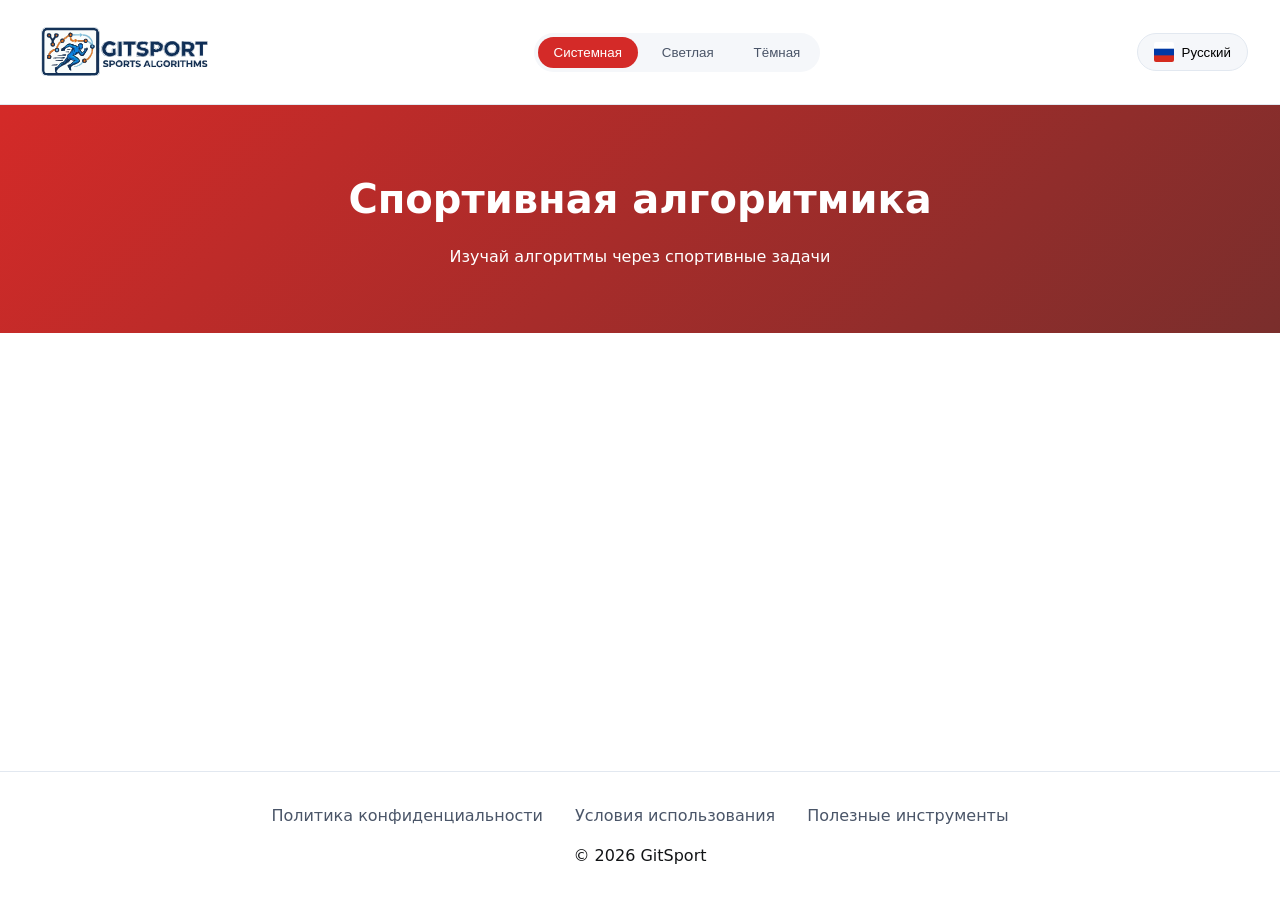
<file: index.html>
<!DOCTYPE html>
<html lang="ru" class="light">
<head>
    <meta charset="UTF-8">
    <meta name="viewport" content="width=device-width, initial-scale=1.0, viewport-fit=cover, user-scalable=yes">
    <meta name="google" content="notranslate">
    <meta name="referrer" content="strict-origin-when-cross-origin">
    <meta name="format-detection" content="telephone=no">
    <meta name="mobile-web-app-capable" content="yes">
    <meta name="apple-mobile-web-app-capable" content="yes">
    <meta name="theme-color" media="(prefers-color-scheme: light)" content="#ffffff">
    <meta name="theme-color" media="(prefers-color-scheme: dark)" content="#121416">
    <meta name="description" content="Спортивная алгоритмика – изучай алгоритмы и структуры данных на примере спортивных задач. Интерактивные визуализации, поддержка 27 языков.">
    <meta name="keywords" content="алгоритмы, спорт, программирование, обучение, IT, спортивная аналитика">
    <meta name="author" content="gitsport">
    <meta name="robots" content="index, follow">
	<meta name="google-site-verification" content="wH9agZ1jCtbwjoILI4Ds2IPAtlupiAVBGaOBYqVKOjc" />
	<meta name="yandex-verification" content="e672b89a14c5e03f" />
	<meta name="p:domain_verify" content="9713b4cb88685060920055e801788391"/>
    <link rel="canonical" href="https://gitsport.github.io/">
	<!-- Yandex.Metrika counter -->
	<script type="text/javascript">
		(function(m,e,t,r,i,k,a){
			m[i]=m[i]||function(){(m[i].a=m[i].a||[]).push(arguments)};
			m[i].l=1*new Date();
			for (var j = 0; j < document.scripts.length; j++) {if (document.scripts[j].src === r) { return; }}
			k=e.createElement(t),a=e.getElementsByTagName(t)[0],k.async=1,k.src=r,a.parentNode.insertBefore(k,a)
		})(window, document,'script','https://mc.yandex.ru/metrika/tag.js?id=109164275', 'ym');

		ym(109164275, 'init', {ssr:true, webvisor:true, clickmap:true, ecommerce:"dataLayer", referrer: document.referrer, url: location.href, accurateTrackBounce:true, trackLinks:true});
	</script>
	<noscript><div><img src="https://mc.yandex.ru/watch/109164275" style="position:absolute; left:-9999px;" alt="" /></div></noscript>
	<!-- /Yandex.Metrika counter -->
	
	<!-- Google Tag Manager -->
	<script>(function(w,d,s,l,i){w[l]=w[l]||[];w[l].push({'gtm.start':
	new Date().getTime(),event:'gtm.js'});var f=d.getElementsByTagName(s)[0],
	j=d.createElement(s),dl=l!='dataLayer'?'&l='+l:'';j.async=true;j.src=
	'https://www.googletagmanager.com/gtm.js?id='+i+dl;f.parentNode.insertBefore(j,f);
	})(window,document,'script','dataLayer','GTM-56894BST');</script>
	<!-- End Google Tag Manager -->

	
	<!-- Google tag (gtag.js) -->
	<script async src="https://www.googletagmanager.com/gtag/js?id=G-TEQKZB3F51"></script>
	<script>
	  window.dataLayer = window.dataLayer || [];
	  function gtag(){dataLayer.push(arguments);}
	  gtag('js', new Date());

	  gtag('config', 'G-TEQKZB3F51');
	</script>
	
	<!-- Clarity tracking code for https://gitsport.github.io/ -->
	<script>
		(function(c,l,a,r,i,t,y){
			c[a]=c[a]||function(){(c[a].q=c[a].q||[]).push(arguments)};
			t=l.createElement(r);t.async=1;t.src="https://www.clarity.ms/tag/"+i+"?ref=bwt";
			y=l.getElementsByTagName(r)[0];y.parentNode.insertBefore(t,y);
		})(window, document, "clarity", "script", "wq0dc1v8ar");
	</script>
    
    <!-- Open Graph -->
    <meta property="og:title" content="Спортивная алгоритмика">
    <meta property="og:description" content="Изучай алгоритмы через спорт!">
    <meta property="og:type" content="website">
    <meta property="og:url" content="https://gitsport.github.io/">
    <meta property="og:image" content="https://gitsport.github.io/assets/favicon/android-chrome-1024x1024.png">
    <meta property="og:locale" content="ru_RU">
    <meta property="og:site_name" content="Спортивная алгоритмика">
    
    <!-- Twitter Card -->
    <meta name="twitter:card" content="summary_large_image">
    <meta name="twitter:title" content="Спортивная алгоритмика">
    <meta name="twitter:description" content="Алгоритмы и спорт вместе">
    <meta name="twitter:image" content="https://gitsport.github.io/assets/favicon/maskable-icon-1024x1024.png">
    
    <!-- Schema.org (JSON-LD) -->
    <script type="application/ld+json">
    {
      "@context": "https://schema.org",
      "@type": "WebSite",
      "name": "Спортивная алгоритмика",
      "url": "https://gitsport.github.io/",
      "description": "Обучение алгоритмам через спортивные примеры",
      "inLanguage": "ru",
      "author": {
        "@type": "Organization",
        "name": "gitsport"
      }
    }
    </script>
    
    <!-- Favicons (все 58) -->
    <link rel="icon" type="image/svg+xml" href="/assets/favicon/favicon.svg">
    <link rel="alternate icon" href="/assets/favicon/favicon.ico" sizes="any">
    <link rel="icon" type="image/png" sizes="16x16" href="/assets/favicon/favicon-16x16.png">
    <link rel="icon" type="image/png" sizes="32x32" href="/assets/favicon/favicon-32x32.png">
    <link rel="icon" type="image/webp" sizes="16x16" href="/assets/favicon/favicon-16x16.webp">
    <link rel="icon" type="image/webp" sizes="32x32" href="/assets/favicon/favicon-32x32.webp">
    <link rel="icon" type="image/webp" sizes="48x48" href="/assets/favicon/favicon-48x48.webp">
    <link rel="icon" type="image/png" sizes="48x48" href="/assets/favicon/favicon-48x48.png">
    <link rel="icon" type="image/png" sizes="96x96" href="/assets/favicon/favicon-96x96.png">
    <link rel="icon" type="image/ico" sizes="16x16" href="/assets/favicon/favicon-16x16.ico">
    <link rel="icon" type="image/ico" sizes="32x32" href="/assets/favicon/favicon-32x32.ico">
    <link rel="icon" type="image/ico" sizes="48x48" href="/assets/favicon/favicon-48x48.ico">
    <link rel="icon" type="image/ico" sizes="120x120" href="/assets/favicon/favicon-120x120.ico">
    <link rel="icon" type="image/ico" sizes="180x180" href="/assets/favicon/favicon-180x180.ico">
    <link rel="apple-touch-icon" sizes="57x57" href="/assets/favicon/apple-touch-icon-57x57.png">
    <link rel="apple-touch-icon" sizes="60x60" href="/assets/favicon/apple-touch-icon-60x60.png">
    <link rel="apple-touch-icon" sizes="72x72" href="/assets/favicon/apple-touch-icon-72x72.png">
    <link rel="apple-touch-icon" sizes="76x76" href="/assets/favicon/apple-touch-icon-76x76.png">
    <link rel="apple-touch-icon" sizes="114x114" href="/assets/favicon/apple-touch-icon-114x114.png">
    <link rel="apple-touch-icon" sizes="120x120" href="/assets/favicon/apple-touch-icon-120x120.png">
    <link rel="apple-touch-icon" sizes="144x144" href="/assets/favicon/apple-touch-icon-144x144.png">
    <link rel="apple-touch-icon" sizes="152x152" href="/assets/favicon/apple-touch-icon-152x152.png">
    <link rel="apple-touch-icon" sizes="167x167" href="/assets/favicon/apple-touch-icon-167x167.png">
    <link rel="apple-touch-icon" sizes="180x180" href="/assets/favicon/apple-touch-icon-180x180.png">
    <link rel="apple-touch-icon" href="/assets/favicon/apple-touch-icon.png">
    <link rel="mask-icon" href="/assets/favicon/safari-pinned-tab.svg" color="#d42a28">
    <link rel="manifest" href="/manifest.json">
    <meta name="msapplication-TileColor" content="#ffffff">
    <meta name="msapplication-TileImage" content="/assets/favicon/mstile-150x150.png">
    <meta name="msapplication-square70x70logo" content="/assets/favicon/mstile-70x70.png">
    <meta name="msapplication-square150x150logo" content="/assets/favicon/mstile-150x150.png">
    <meta name="msapplication-square310x310logo" content="/assets/favicon/mstile-310x310.png">
    <link rel="apple-touch-icon-precomposed" sizes="144x144" href="/assets/favicon/apple-icon-144x144.png">
    <link rel="apple-touch-icon-precomposed" sizes="152x152" href="/assets/favicon/apple-icon-152x152.png">
    <link rel="apple-touch-icon-precomposed" sizes="180x180" href="/assets/favicon/apple-icon-180x180.png">
    <link rel="icon" type="image/png" sizes="36x36" href="/assets/favicon/android-chrome-36x36.png">
    <link rel="icon" type="image/png" sizes="48x48" href="/assets/favicon/android-chrome-48x48.png">
    <link rel="icon" type="image/png" sizes="72x72" href="/assets/favicon/android-chrome-72x72.png">
    <link rel="icon" type="image/png" sizes="96x96" href="/assets/favicon/android-chrome-96x96.png">
    <link rel="icon" type="image/png" sizes="144x144" href="/assets/favicon/android-chrome-144x144.png">
    <link rel="icon" type="image/png" sizes="168x168" href="/assets/favicon/android-chrome-168x168.png">
    <link rel="icon" type="image/png" sizes="192x192" href="/assets/favicon/android-chrome-192x192.png">
    <link rel="icon" type="image/png" sizes="256x256" href="/assets/favicon/android-chrome-256x256.png">
    <link rel="icon" type="image/png" sizes="384x384" href="/assets/favicon/android-chrome-384x384.png">
    <link rel="icon" type="image/png" sizes="512x512" href="/assets/favicon/android-chrome-512x512.png">
    <link rel="icon" type="image/png" sizes="1024x1024" href="/assets/favicon/android-chrome-1024x1024.png">
    <link rel="icon" type="image/png" sizes="120x120" href="/assets/favicon/favicon-120x120.png">
    <link rel="icon" type="image/webp" sizes="120x120" href="/assets/favicon/favicon-120x120.webp">
    <link rel="icon" type="image/png" sizes="180x180" href="/assets/favicon/favicon-180x180.png">
    <link rel="icon" type="image/webp" sizes="180x180" href="/assets/favicon/favicon-180x180.webp">
    <link rel="apple-touch-icon" sizes="57x57" href="/assets/favicon/apple-icon-57x57.png">
    <link rel="apple-touch-icon" sizes="60x60" href="/assets/favicon/apple-icon-60x60.png">
    <link rel="apple-touch-icon" sizes="72x72" href="/assets/favicon/apple-icon-72x72.png">
    <link rel="apple-touch-icon" sizes="76x76" href="/assets/favicon/apple-icon-76x76.png">
    <link rel="apple-touch-icon" sizes="114x114" href="/assets/favicon/apple-icon-114x114.png">
    <link rel="apple-touch-icon" sizes="120x120" href="/assets/favicon/apple-icon-120x120.png">
    <link rel="maskable-icon" sizes="192x192" href="/assets/favicon/maskable-icon-192x192.png">
    <link rel="maskable-icon" sizes="512x512" href="/assets/favicon/maskable-icon-512x512.png">
    <link rel="maskable-icon" sizes="1024x1024" href="/assets/favicon/maskable-icon-1024x1024.png">
    <link rel="shortcut icon" href="/assets/favicon/favicon.ico" type="image/x-icon">
    
    <!-- Preconnect & DNS prefetch -->
    <link rel="dns-prefetch" href="https://gitsport.github.io">
    <link rel="preconnect" href="https://gitsport.github.io">
    
    <link rel="stylesheet" href="/css/main.css">
    <script src="/js/i18n.js" defer></script>
    <script src="/js/themes.js" defer></script>
    <script src="/js/useful.js" defer></script>
	<script src="/js/main.js" defer></script>
</head>
<body>
	<!-- Google Tag Manager (noscript) -->
	<noscript><iframe src="https://www.googletagmanager.com/ns.html?id=GTM-56894BST"
	height="0" width="0" style="display:none;visibility:hidden"></iframe></noscript>
	<!-- End Google Tag Manager (noscript) -->
    <div class="app">
        <header class="header">
            <div class="header__container">
                <a href="/" class="logo-link" id="logoLink">
					<img src="/assets/logo/logo_EN.svg" alt="GitSport" class="logo__img" id="logoImg">
				</a>
                <div class="theme-switcher">
                    <button class="theme-btn" data-theme="system">Системная</button>
                    <button class="theme-btn" data-theme="light">Светлая</button>
                    <button class="theme-btn" data-theme="dark">Тёмная</button>
                </div>
                <div class="lang-selector">
                    <button class="lang-btn" id="langBtn">
                        <img src="/assets/flags/ru.png" alt="ru" class="flag-icon" id="currentFlag">
                        <span id="currentLangName">Русский</span>
                    </button>
                    <div class="lang-dropdown" id="langDropdown">
                        <!-- список языков будет заполнен JS -->
                    </div>
                </div>
            </div>
        </header>
        <main class="main">
            <section class="hero">
                <h1 id="heroTitle">Спортивная алгоритмика</h1>
                <p id="heroDesc">Изучай алгоритмы через спортивные задачи</p>
            </section>
            <section class="algorithms-grid" id="algorithmsGrid">
                <!-- Карточки алгоритмов будут динамически создаваться через JS на основе переводов -->
            </section>
        </main>
        <footer class="footer">
            <div class="footer__links">
                <a href="/privacy" id="privacyLink">Политика конфиденциальности</a>
                <a href="/tos" id="tosLink">Условия использования</a>
                <a href="/useful" id="usefulLink">Полезные инструменты</a>
            </div>
            <div class="footer__copyright" id="copyright">© 2026 GitSport</div>
        </footer>
    </div>
</body>
</html>
</file>
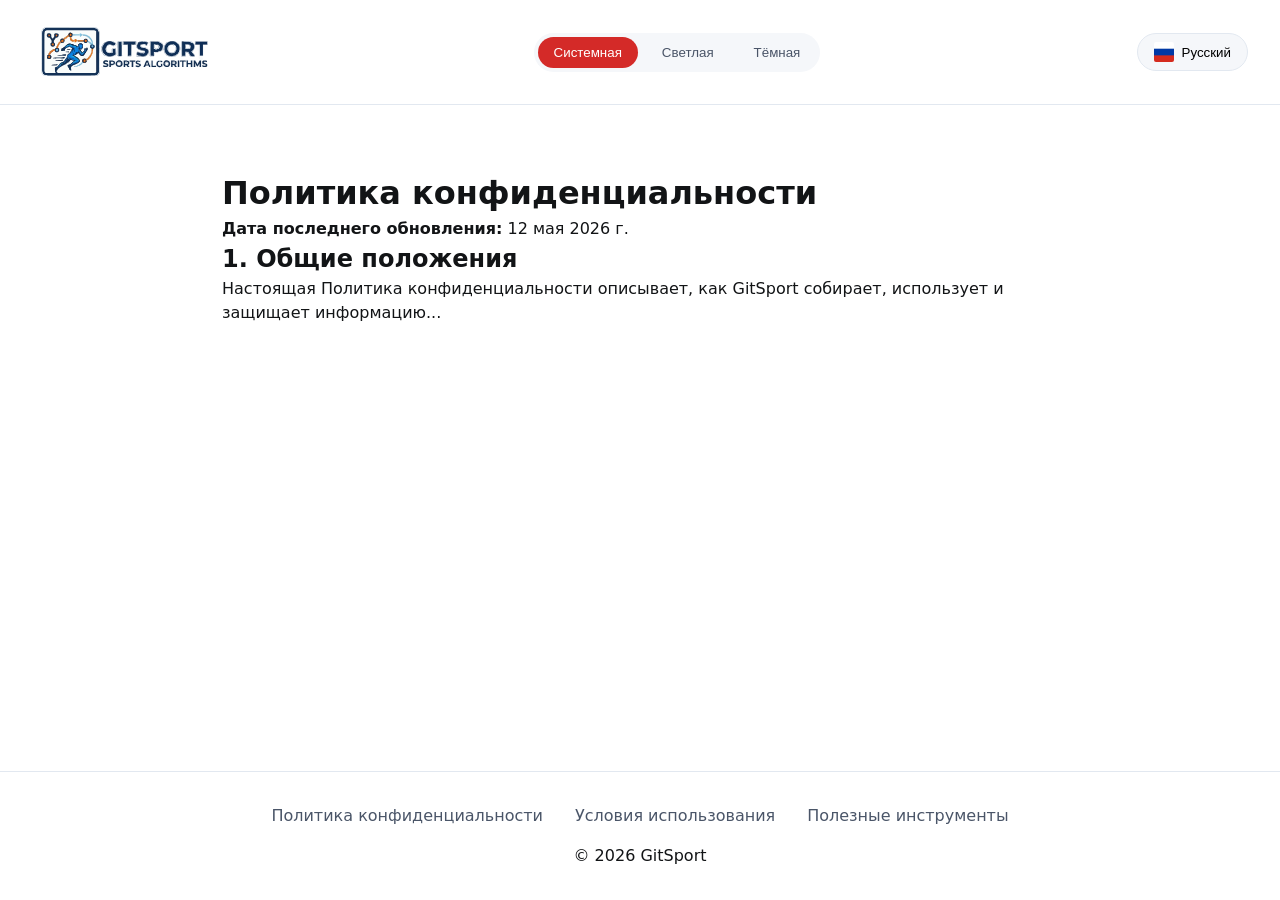
<file: privacy/index.html>
<!DOCTYPE html>
<html lang="ru" class="light">
<head>
    <meta charset="UTF-8">
    <meta name="viewport" content="width=device-width, initial-scale=1.0">
    <title>Политика конфиденциальности - GitSport</title>
    <link rel="icon" type="image/svg+xml" href="/assets/favicon/favicon.svg">
    <link rel="apple-touch-icon" href="/assets/favicon/apple-touch-icon.png">
    <meta name="description" content="Политика обработки персональных данных GitSport">
    <meta property="og:title" content="Политика конфиденциальности">
    <meta property="og:type" content="website">
    <meta property="og:url" content="https://gitsport.github.io/privacy">
	<meta name="google-site-verification" content="wH9agZ1jCtbwjoILI4Ds2IPAtlupiAVBGaOBYqVKOjc" />
	<meta name="yandex-verification" content="e672b89a14c5e03f" />
	<meta name="p:domain_verify" content="9713b4cb88685060920055e801788391"/>
    <link rel="stylesheet" href="/css/main.css">
    <script src="/js/i18n.js" defer></script>
    <script src="/js/themes.js" defer></script>
    <script src="/js/useful.js" defer></script>
	<script src="/js/main.js" defer></script>
	<!-- Yandex.Metrika counter -->
	<script type="text/javascript">
		(function(m,e,t,r,i,k,a){
			m[i]=m[i]||function(){(m[i].a=m[i].a||[]).push(arguments)};
			m[i].l=1*new Date();
			for (var j = 0; j < document.scripts.length; j++) {if (document.scripts[j].src === r) { return; }}
			k=e.createElement(t),a=e.getElementsByTagName(t)[0],k.async=1,k.src=r,a.parentNode.insertBefore(k,a)
		})(window, document,'script','https://mc.yandex.ru/metrika/tag.js?id=109164275', 'ym');

		ym(109164275, 'init', {ssr:true, webvisor:true, clickmap:true, ecommerce:"dataLayer", referrer: document.referrer, url: location.href, accurateTrackBounce:true, trackLinks:true});
	</script>
	<noscript><div><img src="https://mc.yandex.ru/watch/109164275" style="position:absolute; left:-9999px;" alt="" /></div></noscript>
	<!-- /Yandex.Metrika counter -->
	
	<!-- Google Tag Manager -->
	<script>(function(w,d,s,l,i){w[l]=w[l]||[];w[l].push({'gtm.start':
	new Date().getTime(),event:'gtm.js'});var f=d.getElementsByTagName(s)[0],
	j=d.createElement(s),dl=l!='dataLayer'?'&l='+l:'';j.async=true;j.src=
	'https://www.googletagmanager.com/gtm.js?id='+i+dl;f.parentNode.insertBefore(j,f);
	})(window,document,'script','dataLayer','GTM-56894BST');</script>
	<!-- End Google Tag Manager -->

	
	<!-- Google tag (gtag.js) -->
	<script async src="https://www.googletagmanager.com/gtag/js?id=G-TEQKZB3F51"></script>
	<script>
	  window.dataLayer = window.dataLayer || [];
	  function gtag(){dataLayer.push(arguments);}
	  gtag('js', new Date());

	  gtag('config', 'G-TEQKZB3F51');
	</script>
	
	<!-- Clarity tracking code for https://gitsport.github.io/ -->
	<script>
		(function(c,l,a,r,i,t,y){
			c[a]=c[a]||function(){(c[a].q=c[a].q||[]).push(arguments)};
			t=l.createElement(r);t.async=1;t.src="https://www.clarity.ms/tag/"+i+"?ref=bwt";
			y=l.getElementsByTagName(r)[0];y.parentNode.insertBefore(t,y);
		})(window, document, "clarity", "script", "wq0dc1v8ar");
	</script>
	
</head>
<body>
	<!-- Google Tag Manager (noscript) -->
	<noscript><iframe src="https://www.googletagmanager.com/ns.html?id=GTM-56894BST"
	height="0" width="0" style="display:none;visibility:hidden"></iframe></noscript>
	<!-- End Google Tag Manager (noscript) -->
    <div class="app">
        <header class="header">
			<div class="header__container">
				<a href="/" class="logo-link" id="logoLink">
					<img src="/assets/logo/logo_EN.svg" alt="GitSport" class="logo__img" id="logoImg">
				</a>
				<div class="theme-switcher">
					<button class="theme-btn" data-theme="system">Системная</button>
					<button class="theme-btn" data-theme="light">Светлая</button>
					<button class="theme-btn" data-theme="dark">Тёмная</button>
				</div>
				<div class="lang-selector">
					<button class="lang-btn" id="langBtn">
						<img src="/assets/flags/ru.png" alt="ru" class="flag-icon" id="currentFlag">
						<span id="currentLangName">Русский</span>
					</button>
					<div class="lang-dropdown" id="langDropdown"></div>
				</div>
			</div>
		</header>
			<main style="max-width: 900px; margin: 2rem auto; padding: 2rem;">
				<h1 data-i18n="privacy_title">Политика конфиденциальности</h1>
				<div class="privacy-content" data-i18n="privacy_content">
					<!-- fallback контент, который будет заменён -->
					<p><strong>Дата последнего обновления:</strong> 12 мая 2026 г.</p>
					<h2>1. Общие положения</h2>
					<p>Настоящая Политика конфиденциальности описывает, как GitSport собирает, использует и защищает информацию...</p>
				</div>
			</main>
        <footer class="footer">
            <div class="footer__links">
                <a href="/privacy">Политика конфиденциальности</a>
                <a href="/tos">Условия использования</a>
                <a href="/useful">Полезные инструменты</a>
            </div>
            <div class="footer__copyright">© 2026 GitSport</div>
        </footer>
    </div>
    <script>
        if (typeof initThemes === 'function') initThemes();
        if (typeof initLanguageSelector === 'function') initLanguageSelector();
    </script>
</body>
</html>
</file>
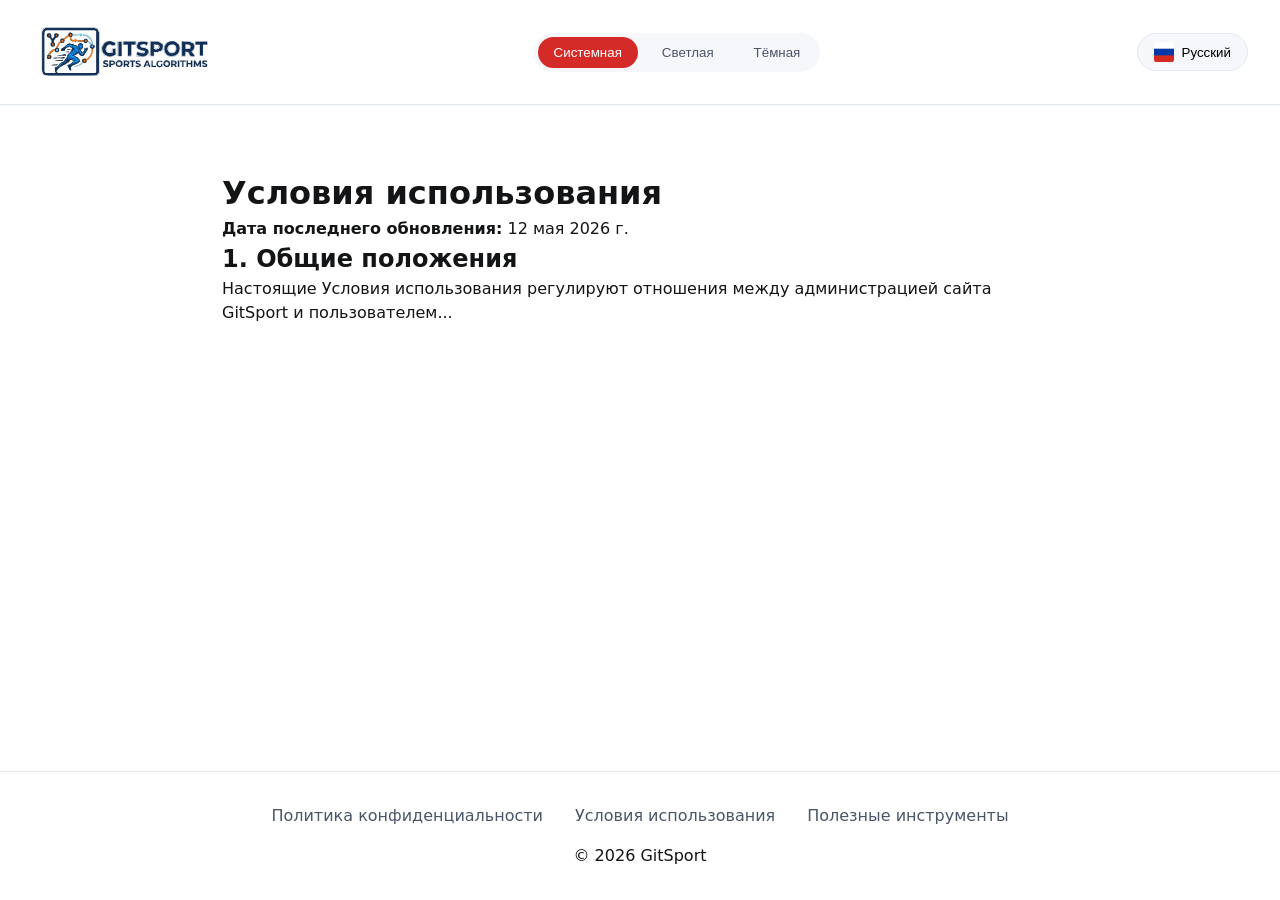
<file: tos/index.html>
<!DOCTYPE html>
<html lang="ru" class="light">
<head>
    <meta charset="UTF-8">
    <meta name="viewport" content="width=device-width, initial-scale=1.0">
    <title>Условия использования - GitSport</title>
    <!-- Минимальный набор favicon -->
    <link rel="icon" type="image/svg+xml" href="/assets/favicon/favicon.svg">
    <link rel="apple-touch-icon" href="/assets/favicon/apple-touch-icon.png">
    <link rel="manifest" href="/manifest.json">
    <meta name="description" content="Условия использования сервиса GitSport">
    <meta property="og:title" content="Условия использования">
    <meta property="og:type" content="website">
    <meta property="og:url" content="https://gitsport.github.io/tos">
	<meta name="google-site-verification" content="wH9agZ1jCtbwjoILI4Ds2IPAtlupiAVBGaOBYqVKOjc" />
	<meta name="yandex-verification" content="e672b89a14c5e03f" />
	<meta name="p:domain_verify" content="9713b4cb88685060920055e801788391"/>
    <link rel="stylesheet" href="/css/main.css">
    <script src="/js/i18n.js" defer></script>
    <script src="/js/themes.js" defer></script>
    <script src="/js/useful.js" defer></script>
	<script src="/js/main.js" defer></script>
	<!-- Yandex.Metrika counter -->
	<script type="text/javascript">
		(function(m,e,t,r,i,k,a){
			m[i]=m[i]||function(){(m[i].a=m[i].a||[]).push(arguments)};
			m[i].l=1*new Date();
			for (var j = 0; j < document.scripts.length; j++) {if (document.scripts[j].src === r) { return; }}
			k=e.createElement(t),a=e.getElementsByTagName(t)[0],k.async=1,k.src=r,a.parentNode.insertBefore(k,a)
		})(window, document,'script','https://mc.yandex.ru/metrika/tag.js?id=109164275', 'ym');

		ym(109164275, 'init', {ssr:true, webvisor:true, clickmap:true, ecommerce:"dataLayer", referrer: document.referrer, url: location.href, accurateTrackBounce:true, trackLinks:true});
	</script>
	<noscript><div><img src="https://mc.yandex.ru/watch/109164275" style="position:absolute; left:-9999px;" alt="" /></div></noscript>
	<!-- /Yandex.Metrika counter -->
	
	<!-- Google Tag Manager -->
	<script>(function(w,d,s,l,i){w[l]=w[l]||[];w[l].push({'gtm.start':
	new Date().getTime(),event:'gtm.js'});var f=d.getElementsByTagName(s)[0],
	j=d.createElement(s),dl=l!='dataLayer'?'&l='+l:'';j.async=true;j.src=
	'https://www.googletagmanager.com/gtm.js?id='+i+dl;f.parentNode.insertBefore(j,f);
	})(window,document,'script','dataLayer','GTM-56894BST');</script>
	<!-- End Google Tag Manager -->

	
	<!-- Google tag (gtag.js) -->
	<script async src="https://www.googletagmanager.com/gtag/js?id=G-TEQKZB3F51"></script>
	<script>
	  window.dataLayer = window.dataLayer || [];
	  function gtag(){dataLayer.push(arguments);}
	  gtag('js', new Date());

	  gtag('config', 'G-TEQKZB3F51');
	</script>
	
	<!-- Clarity tracking code for https://gitsport.github.io/ -->
	<script>
		(function(c,l,a,r,i,t,y){
			c[a]=c[a]||function(){(c[a].q=c[a].q||[]).push(arguments)};
			t=l.createElement(r);t.async=1;t.src="https://www.clarity.ms/tag/"+i+"?ref=bwt";
			y=l.getElementsByTagName(r)[0];y.parentNode.insertBefore(t,y);
		})(window, document, "clarity", "script", "wq0dc1v8ar");
	</script>
	
</head>
<body>
	<!-- Google Tag Manager (noscript) -->
	<noscript><iframe src="https://www.googletagmanager.com/ns.html?id=GTM-56894BST"
	height="0" width="0" style="display:none;visibility:hidden"></iframe></noscript>
	<!-- End Google Tag Manager (noscript) -->
    <div class="app">
        <header class="header">
			<div class="header__container">
				<a href="/" class="logo-link" id="logoLink">
					<img src="/assets/logo/logo_EN.svg" alt="GitSport" class="logo__img" id="logoImg">
				</a>
				<div class="theme-switcher">
					<button class="theme-btn" data-theme="system">Системная</button>
					<button class="theme-btn" data-theme="light">Светлая</button>
					<button class="theme-btn" data-theme="dark">Тёмная</button>
				</div>
				<div class="lang-selector">
					<button class="lang-btn" id="langBtn">
						<img src="/assets/flags/ru.png" alt="ru" class="flag-icon" id="currentFlag">
						<span id="currentLangName">Русский</span>
					</button>
					<div class="lang-dropdown" id="langDropdown"></div>
				</div>
			</div>
		</header>
			<main style="max-width: 900px; margin: 2rem auto; padding: 2rem;">
				<h1 data-i18n="tos_title">Условия использования</h1>
				<div class="tos-content" data-i18n="tos_content">
					<p><strong>Дата последнего обновления:</strong> 12 мая 2026 г.</p>
					<h2>1. Общие положения</h2>
					<p>Настоящие Условия использования регулируют отношения между администрацией сайта GitSport и пользователем...</p>
				</div>
			</main>
        <footer class="footer">
            <div class="footer__links">
                <a href="/privacy">Политика конфиденциальности</a>
                <a href="/tos">Условия использования</a>
                <a href="/useful">Полезные инструменты</a>
            </div>
            <div class="footer__copyright">© 2026 GitSport</div>
        </footer>
    </div>
    <script>
        // минимальная инициализация тем и языка
        if (typeof initThemes === 'function') initThemes();
        if (typeof initLanguageSelector === 'function') initLanguageSelector();
    </script>
</body>
</html>
</file>
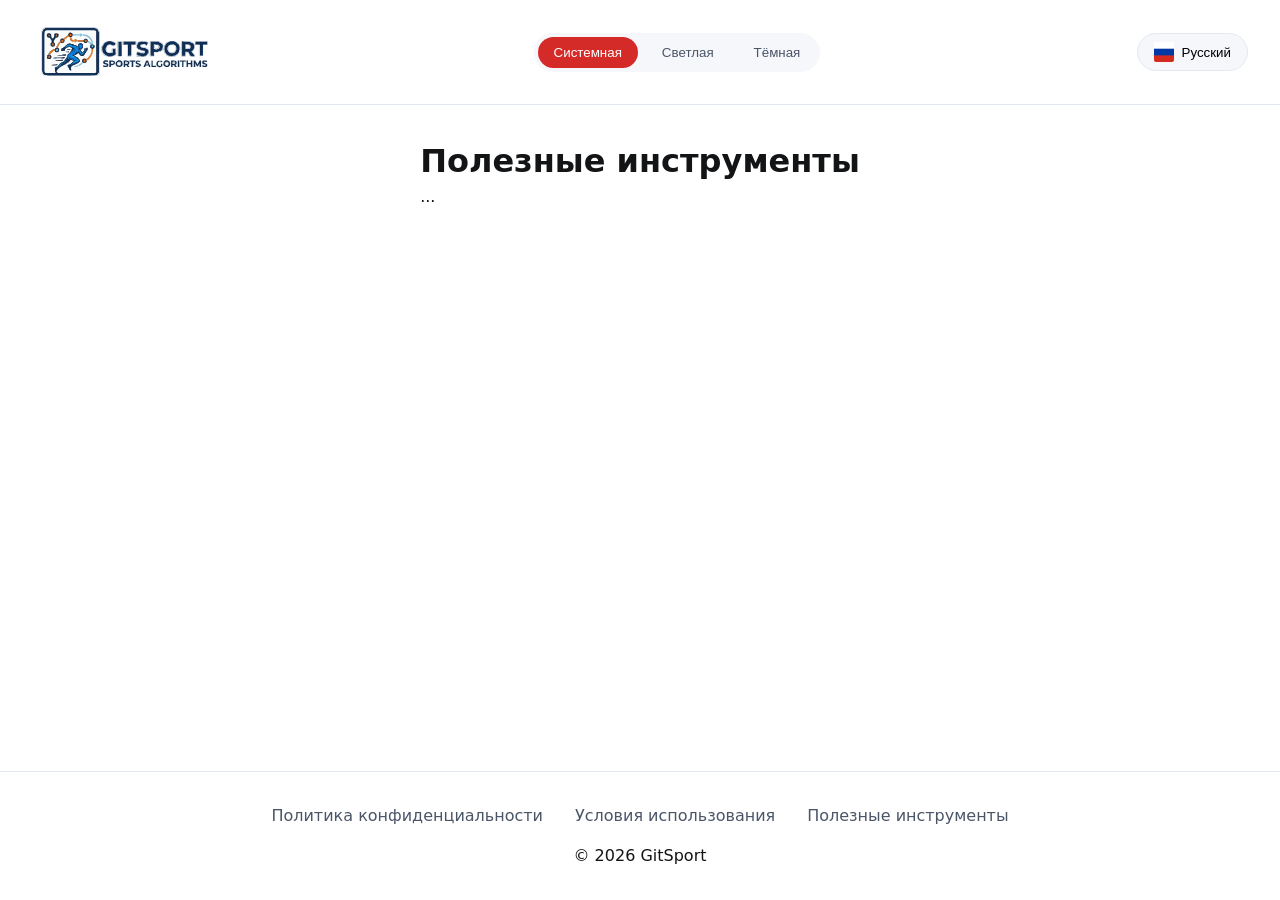
<file: useful/index.html>
<!DOCTYPE html>
<html lang="ru" class="light">
<head>
    <meta charset="UTF-8">
    <meta name="viewport" content="width=device-width, initial-scale=1.0, viewport-fit=cover, user-scalable=yes">
    <meta name="google" content="notranslate">
    <meta name="referrer" content="strict-origin-when-cross-origin">
    <meta name="format-detection" content="telephone=no">
    <meta name="mobile-web-app-capable" content="yes">
    <meta name="apple-mobile-web-app-capable" content="yes">
    <meta name="theme-color" media="(prefers-color-scheme: light)" content="#ffffff">
    <meta name="theme-color" media="(prefers-color-scheme: dark)" content="#121416">
    <meta name="description" content="Полезные инструменты: генератор паролей, Minecraft калькулятор, конвертеры и многое другое.">
    <meta name="robots" content="index, follow">
	<meta name="google-site-verification" content="wH9agZ1jCtbwjoILI4Ds2IPAtlupiAVBGaOBYqVKOjc" />
	<meta name="yandex-verification" content="e672b89a14c5e03f" />
	<meta name="p:domain_verify" content="9713b4cb88685060920055e801788391"/>
    <link rel="canonical" href="https://gitsport.github.io/useful">
	<!-- Yandex.Metrika counter -->
	<script type="text/javascript">
		(function(m,e,t,r,i,k,a){
			m[i]=m[i]||function(){(m[i].a=m[i].a||[]).push(arguments)};
			m[i].l=1*new Date();
			for (var j = 0; j < document.scripts.length; j++) {if (document.scripts[j].src === r) { return; }}
			k=e.createElement(t),a=e.getElementsByTagName(t)[0],k.async=1,k.src=r,a.parentNode.insertBefore(k,a)
		})(window, document,'script','https://mc.yandex.ru/metrika/tag.js?id=109164275', 'ym');

		ym(109164275, 'init', {ssr:true, webvisor:true, clickmap:true, ecommerce:"dataLayer", referrer: document.referrer, url: location.href, accurateTrackBounce:true, trackLinks:true});
	</script>
	<noscript><div><img src="https://mc.yandex.ru/watch/109164275" style="position:absolute; left:-9999px;" alt="" /></div></noscript>
	<!-- /Yandex.Metrika counter -->
	
	<!-- Google Tag Manager -->
	<script>(function(w,d,s,l,i){w[l]=w[l]||[];w[l].push({'gtm.start':
	new Date().getTime(),event:'gtm.js'});var f=d.getElementsByTagName(s)[0],
	j=d.createElement(s),dl=l!='dataLayer'?'&l='+l:'';j.async=true;j.src=
	'https://www.googletagmanager.com/gtm.js?id='+i+dl;f.parentNode.insertBefore(j,f);
	})(window,document,'script','dataLayer','GTM-56894BST');</script>
	<!-- End Google Tag Manager -->
	
	<!-- Google tag (gtag.js) -->
	<script async src="https://www.googletagmanager.com/gtag/js?id=G-TEQKZB3F51"></script>
	<script>
	  window.dataLayer = window.dataLayer || [];
	  function gtag(){dataLayer.push(arguments);}
	  gtag('js', new Date());

	  gtag('config', 'G-TEQKZB3F51');
	</script>
	
	<!-- Clarity tracking code for https://gitsport.github.io/ -->
	<script>
		(function(c,l,a,r,i,t,y){
			c[a]=c[a]||function(){(c[a].q=c[a].q||[]).push(arguments)};
			t=l.createElement(r);t.async=1;t.src="https://www.clarity.ms/tag/"+i+"?ref=bwt";
			y=l.getElementsByTagName(r)[0];y.parentNode.insertBefore(t,y);
		})(window, document, "clarity", "script", "wq0dc1v8ar");
	</script>
	

    <!-- Open Graph -->
    <meta property="og:title" content="Полезные инструменты GitSport">
    <meta property="og:description" content="Калькуляторы, конвертеры, генераторы – всё для удобства.">
    <meta property="og:type" content="website">
    <meta property="og:url" content="https://gitsport.github.io/useful">
    <meta property="og:image" content="https://gitsport.github.io/assets/favicon/android-chrome-1024x1024.png">
    <meta property="og:locale" content="ru_RU">
    <meta property="og:site_name" content="GitSport">

    <!-- Twitter Card -->
    <meta name="twitter:card" content="summary_large_image">
    <meta name="twitter:title" content="Полезные инструменты GitSport">
    <meta name="twitter:description" content="Все инструменты в одном месте">
    <meta name="twitter:image" content="https://gitsport.github.io/assets/favicon/maskable-icon-1024x1024.png">

    <!-- Schema.org -->
    <script type="application/ld+json">
    {
      "@context": "https://schema.org",
      "@type": "WebPage",
      "name": "Полезные инструменты",
      "url": "https://gitsport.github.io/useful",
      "description": "Набор утилит для повседневных задач"
    }
    </script>

    <!-- Favicons (полный список как на главной, для краткости покажу основные, но можно повторить все 58) -->
    <link rel="icon" type="image/svg+xml" href="/assets/favicon/favicon.svg">
    <link rel="alternate icon" href="/assets/favicon/favicon.ico">
    <link rel="icon" type="image/png" sizes="32x32" href="/assets/favicon/favicon-32x32.png">
    <link rel="apple-touch-icon" href="/assets/favicon/apple-touch-icon.png">
    <link rel="manifest" href="/manifest.json">
    <!-- Чтобы не раздувать код, остальные 50+ иконок можно считать подключёнными аналогично главной странице -->
    <link rel="stylesheet" href="/css/main.css">
    <script src="/js/i18n.js" defer></script>
    <script src="/js/themes.js" defer></script>
    <script src="/js/useful.js" defer></script>
	<script src="/js/main.js" defer></script>
</head>
<body>
	<!-- Google Tag Manager (noscript) -->
	<noscript><iframe src="https://www.googletagmanager.com/ns.html?id=GTM-56894BST"
	height="0" width="0" style="display:none;visibility:hidden"></iframe></noscript>
	<!-- End Google Tag Manager (noscript) -->
    <div class="app">
        <header class="header">
			<div class="header__container">
				<a href="/" class="logo-link" id="logoLink">
					<img src="/assets/logo/logo_EN.svg" alt="GitSport" class="logo__img" id="logoImg">
				</a>
				<div class="theme-switcher">
					<button class="theme-btn" data-theme="system">Системная</button>
					<button class="theme-btn" data-theme="light">Светлая</button>
					<button class="theme-btn" data-theme="dark">Тёмная</button>
				</div>
				<div class="lang-selector">
					<button class="lang-btn" id="langBtn">
						<img src="/assets/flags/ru.png" alt="ru" class="flag-icon" id="currentFlag">
						<span id="currentLangName">Русский</span>
					</button>
					<div class="lang-dropdown" id="langDropdown"></div>
				</div>
			</div>
		</header>
		<main class="main" style="max-width: 1280px; margin: 0 auto; padding: 2rem;">
			<h1 data-i18n="useful_title">Полезные инструменты</h1>
			<div class="tools-grid">...</div>
		</main>
        <footer class="footer">
            <div class="footer__links">
                <a href="/privacy" data-i18n="privacy_link">Политика конфиденциальности</a>
                <a href="/tos" data-i18n="tos_link">Условия использования</a>
                <a href="/useful" data-i18n="useful_link">Полезные инструменты</a>
            </div>
            <div class="footer__copyright" data-i18n="copyright">© 2026 GitSport</div>
        </footer>
    </div>
    <script>
        // дополнительно инициализируем инструменты после загрузки DOM
        document.addEventListener('DOMContentLoaded', () => {
            if (window.initPasswordGenerator) window.initPasswordGenerator();
            if (window.initMinecraftCalculator) window.initMinecraftCalculator();
            if (window.initNumberBaseConverter) window.initNumberBaseConverter();
            if (window.initLengthConverter) window.initLengthConverter();
            if (window.initCurrencyConverter) window.initCurrencyConverter();
            if (window.initFileSizeConverter) window.initFileSizeConverter();
        });
    </script>
</body>
</html>
</file>
<file: css/main.css>
:root {
    --bg-primary: #ffffff;
    --bg-secondary: #f5f7fa;
    --text-primary: #121416;
    --text-secondary: #4a5568;
    --accent: #d42a28;
    --accent-hover: #b02321;
    --card-bg: #ffffff;
    --border: #e2e8f0;
    --shadow: 0 4px 12px rgba(0,0,0,0.08);
    --transition: all 0.3s ease;
}
body.dark {
    --bg-primary: #121416;
    --bg-secondary: #1e2024;
    --text-primary: #e6e6e6;
    --text-secondary: #a0aec0;
    --card-bg: #202327;
    --border: #2d3748;
    --shadow: 0 4px 12px rgba(0,0,0,0.4);
}
* {
    margin: 0;
    padding: 0;
    box-sizing: border-box;
}
body {
    font-family: 'Inter', system-ui, -apple-system, BlinkMacSystemFont, 'Segoe UI', Roboto, Helvetica, Arial, sans-serif;
    background: var(--bg-primary);
    color: var(--text-primary);
    transition: background 0.2s, color 0.2s;
    line-height: 1.5;
}
.app {
    display: flex;
    flex-direction: column;
    min-height: 100vh;
}
.header {
    position: sticky;
    top: 0;
    backdrop-filter: blur(12px);
    background: rgba(var(--bg-primary), 0.8);
    border-bottom: 1px solid var(--border);
    z-index: 100;
}
.header__container {
    max-width: 1280px;
    margin: 0 auto;
    padding: 1rem 2rem;
    display: flex;
    justify-content: space-between;
    align-items: center;
    gap: 1rem;
    flex-wrap: wrap;
}
.logo img {
    height: 72px;
    width: auto;
}
.theme-switcher {
    display: flex;
    gap: 0.5rem;
    background: var(--bg-secondary);
    padding: 0.25rem;
    border-radius: 40px;
}
.theme-btn {
    background: transparent;
    border: none;
    padding: 0.5rem 1rem;
    border-radius: 32px;
    cursor: pointer;
    font-weight: 500;
    transition: var(--transition);
    color: var(--text-secondary);
}
.theme-btn.active {
    background: var(--accent);
    color: white;
}
.lang-selector {
    position: relative;
}
.lang-btn {
    display: flex;
    align-items: center;
    gap: 0.5rem;
    background: var(--bg-secondary);
    border: 1px solid var(--border);
    padding: 0.5rem 1rem;
    border-radius: 40px;
    cursor: pointer;
}
.flag-icon {
    width: 20px;
    height: 20px;
    object-fit: cover;
    border-radius: 2px;
}
.lang-dropdown {
    position: absolute;
    top: 110%;
    right: 0;
    background: var(--card-bg);
    border: 1px solid var(--border);
    border-radius: 12px;
    padding: 0.5rem 0;
    max-height: 300px;
    overflow-y: auto;
    display: none;
    z-index: 200;
    box-shadow: var(--shadow);
}
.lang-dropdown.open {
    display: block;
}
.lang-option {
    display: flex;
    align-items: center;
    gap: 0.5rem;
    padding: 0.5rem 1rem;
    cursor: pointer;
    transition: background 0.1s;
}
.lang-option:hover {
    background: var(--bg-secondary);
}
.hero {
    text-align: center;
    padding: 4rem 2rem;
    background: linear-gradient(135deg, var(--accent) 0%, #7a2e2c 100%);
    color: white;
    margin-bottom: 2rem;
}
.hero h1 {
    font-size: 2.5rem;
    margin-bottom: 1rem;
}
.algorithms-grid {
    display: grid;
    grid-template-columns: repeat(auto-fill, minmax(280px, 1fr));
    gap: 2rem;
    max-width: 1280px;
    margin: 0 auto;
    padding: 2rem;
}
.card {
    background: var(--card-bg);
    border-radius: 20px;
    padding: 1.5rem;
    box-shadow: var(--shadow);
    transition: transform 0.2s, box-shadow 0.2s;
    border: 1px solid var(--border);
}
.card:hover {
    transform: translateY(-4px);
    box-shadow: 0 12px 24px rgba(0,0,0,0.1);
}
.card h3 {
    font-size: 1.5rem;
    margin-bottom: 0.5rem;
}
.card p {
    color: var(--text-secondary);
    margin-bottom: 1rem;
}
.card button {
    background: var(--accent);
    border: none;
    padding: 0.5rem 1rem;
    border-radius: 40px;
    color: white;
    cursor: pointer;
    transition: background 0.2s;
}
.card button:hover {
    background: var(--accent-hover);
}
.footer {
    text-align: center;
    padding: 2rem;
    border-top: 1px solid var(--border);
    margin-top: auto;
}
.footer__links {
    display: flex;
    justify-content: center;
    gap: 2rem;
    margin-bottom: 1rem;
}
.footer__links a {
    color: var(--text-secondary);
    text-decoration: none;
}
.footer__links a:hover {
    color: var(--accent);
}
@media (max-width: 768px) {
    .header__container {
        flex-direction: column;
        align-items: stretch;
        gap: 0.75rem;
    }
    .theme-switcher, .lang-selector {
        justify-content: center;
    }
    .hero h1 {
        font-size: 1.8rem;
    }
    .algorithms-grid {
        padding: 1rem;
        gap: 1rem;
    }
}

.logo-link {
    display: inline-flex;
    align-items: center;
    text-decoration: none;
    outline: none;
    border: none;
    background: transparent;
    -webkit-tap-highlight-color: transparent;
}
.logo-link:focus,
.logo-link:active,
.logo-link:visited {
    outline: none;
    border: none;
    text-decoration: none;
}
.logo__img {
    display: block;
    height: 72px;
    width: auto;
    transition: opacity 0.2s;
}

/* Запрет выделения и перетаскивания для всех изображений */
img {
    user-select: none;
    -webkit-user-drag: none;
    -moz-user-select: none;
    -webkit-user-select: none;
    -ms-user-select: none;
    pointer-events: auto;  /* Чтобы клики по ссылкам с картинками работали */
    -webkit-tap-highlight-color: transparent;
}

/* Дополнительно для SVG (на всякий случай) */
svg {
    user-select: none;
    -webkit-user-drag: none;
}
</file>
